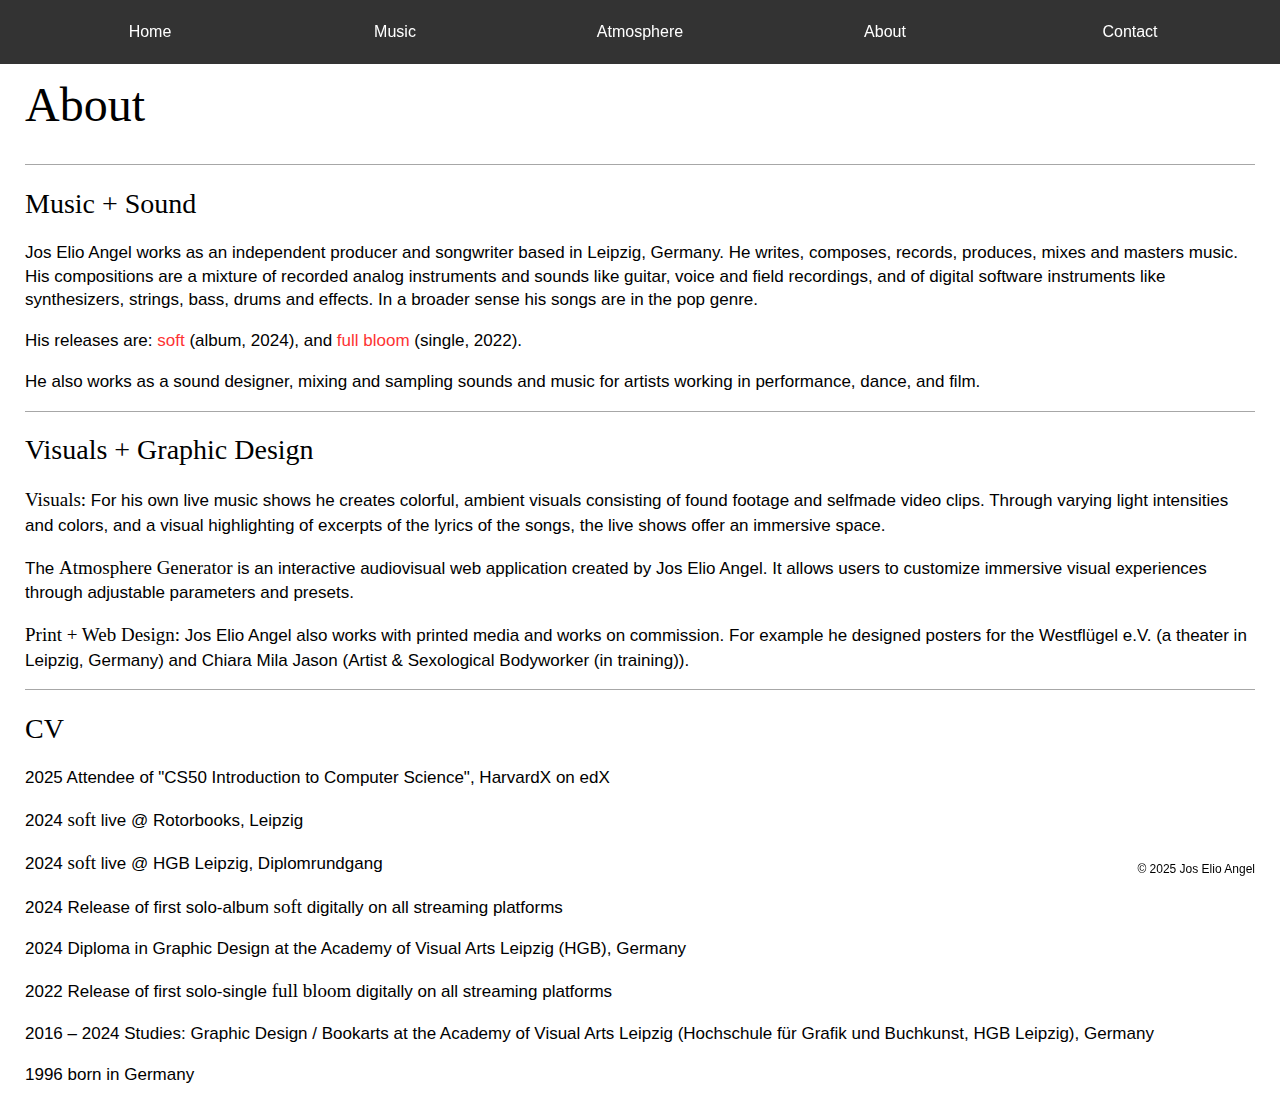
<file: about.html>
<!DOCTYPE html>
<html lang="en">
    <head>
        <meta charset="UTF-8">
        <meta name="viewport" content="width=device-width, initial-scale=1.0">
        <title>About - Jos Elio Angel</title>
        <link rel="stylesheet" href="css/styles.css">
    </head>
    <body>
        <div id="header"></div>

        <main>
            <div class="container">
                <h1>About</h1>

                <hr>
                <div>
                    <h4>Music + Sound</h4>
                    <p>
                        Jos Elio Angel works as an independent producer and songwriter based in Leipzig, Germany. He writes, composes, records, produces, mixes and masters music.
                        His compositions are a mixture of recorded analog instruments and sounds like guitar, voice and field recordings,
                        and of digital software instruments like synthesizers, strings, bass, drums and effects.
                        In a broader sense his songs are in the pop genre.
                    <p>
                        His releases are: <a href="https://joselioangel.bandcamp.com/album/soft" target="blank">soft</a> (album, 2024), and <a href="https://joselioangel.bandcamp.com/track/full-bloom" target="blank">full bloom</a> (single, 2022).
                    </p>
                    <p>
                        He also works as a sound designer, mixing and sampling sounds and music for artists working in performance, dance, and film.
                    </p>
                </div>

                <hr>

                <div>
                    <h4>Visuals + Graphic Design</h4>
                    <p>
                        <em>Visuals:</em>
                        For his own live music shows he creates colorful, ambient visuals consisting of found footage and selfmade video clips.
                        Through varying light intensities and colors, and a visual highlighting of excerpts of the lyrics of the songs,
                        the live shows offer an immersive space.
                    </p>
                    <p>
                        The <em>Atmosphere Generator</em> is an interactive audiovisual web application created by Jos Elio Angel.
                        It allows users to customize immersive visual experiences through adjustable parameters and presets.
                    </p>
                    <p>
                        <em>Print + Web Design:</em>
                        Jos Elio Angel also works with printed media and works on commission.
                        For example he designed posters for the Westflügel e.V. (a theater in Leipzig, Germany) and
                        Chiara Mila Jason (Artist & Sexological Bodyworker (in training)).
                    </p>
                </div>

                <hr>

                <div>
                    <h4>CV</h4>
                    <p>
                        2025 Attendee of "CS50 Introduction to Computer Science", HarvardX on edX
                    </p>
                    <p>
                        2024 <em>soft</em> live @ Rotorbooks, Leipzig
                    </p>
                    <p>
                        2024 <em>soft</em> live @ HGB Leipzig, Diplomrundgang
                    </p>
                    <p>
                        2024 Release of first solo-album <em>soft</em> digitally on all streaming platforms
                    </p>
                    <p>
                        2024 Diploma in Graphic Design at the Academy of Visual Arts Leipzig (HGB), Germany
                    </p>
                    <p>
                        2022 Release of first solo-single <em>full bloom</em> digitally on all streaming platforms
                    </p>
                    <p>
                        2016 – 2024 Studies: Graphic Design / Bookarts at the Academy of Visual Arts Leipzig (Hochschule für Grafik und Buchkunst, HGB Leipzig), Germany
                    </p>
                    <p>
                        1996 born in Germany
                    </p>
                </div>
            </div>
        </main>

        <div id="footer"></div>

        <script src="js/app.js"></script>
    </body>
</html>
</file>
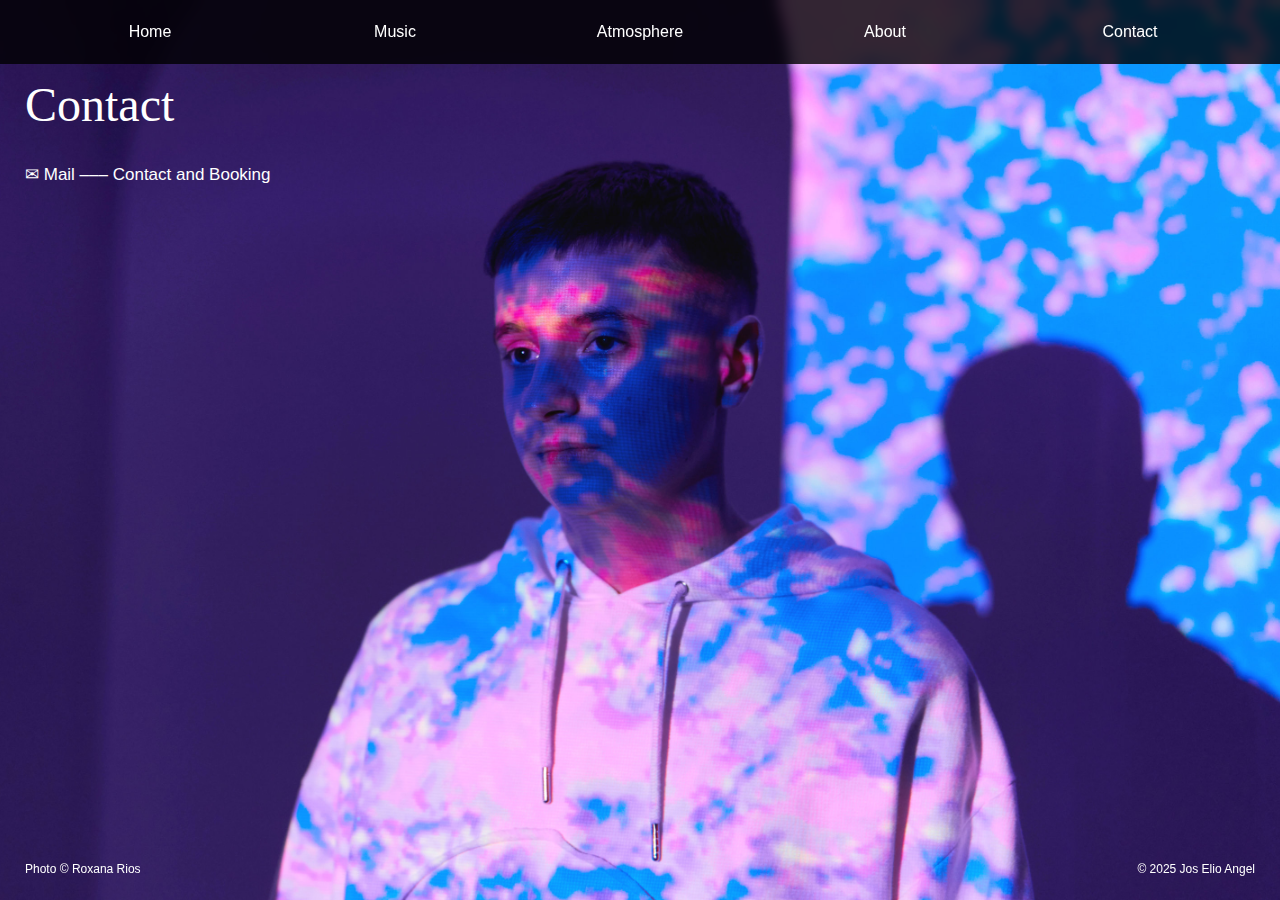
<file: contact.html>
<!DOCTYPE html>
<html lang="en">
    <head>
        <meta charset="UTF-8">
        <meta name="viewport" content="width=device-width, initial-scale=1.0">
        <title>Contact - Jos Elio Angel</title>
        <link rel="stylesheet" href="css/styles.css">
        <style>
            /* Background Image */
            body {
                background: url("assets/photo/JosElioAngel_copyright-RoxanaRios_1.jpg") no-repeat center center fixed;
                -webkit-background-size: cover;
                -moz-background-size: cover;
                -o-background-size: cover;
                background-size: cover;
                color: white;
            }

            a {
                color: white;
            }
        </style>
    </head>
    <body>
        <div id="header"></div>

        <main>
            <div class="container">
                <h1>Contact</h1>
                <a href="mailto:jos-elio-angel@posteo.de">&#9993; Mail ––– Contact and Booking</a>
            </div>

            <p class="photoref">Photo © <a class="shoutout" href="https://roxana-rios.com/" target="blank">Roxana Rios</a></p>         
        </main>

        <div id="footer"></div>

        <script src="js/app.js"></script>
    </body>
</html>
</file>
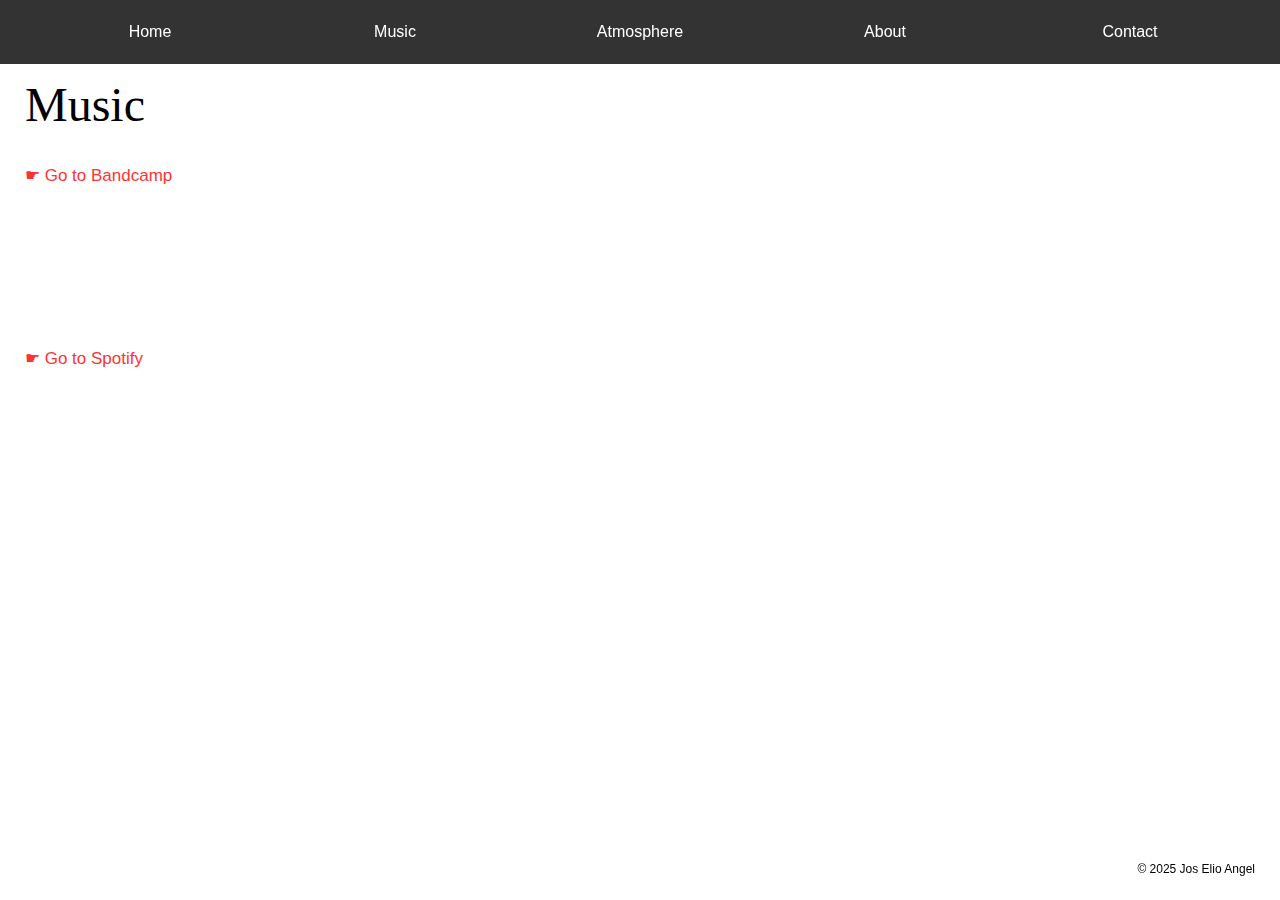
<file: music.html>
<!DOCTYPE html>
<html lang="en">
    <head>
        <meta charset="UTF-8">
        <meta name="viewport" content="width=device-width, initial-scale=1.0">
        <title>Music - Jos Elio Angel</title>
        <link rel="stylesheet" href="css/styles.css">
    </head>
    <body>
        <div id="header"></div>

        <main>
            <div class="container">
                <h1>Music</h1>
                <p><a href="https://joselioangel.bandcamp.com/" target="_blank">&#9755; Go to Bandcamp</a></p>
                <iframe style="border: 0; height: 120px; width: 100%;" src="https://bandcamp.com/EmbeddedPlayer/album=19260831/size=large/bgcol=333333/linkcol=ffffff/tracklist=false/artwork=small/transparent=true/"></iframe>
                <p><a href="https://open.spotify.com/intl-de/artist/54udUZ4xVM5bvIBjMJauqu?si=Mcdc1lNPTRC9PL88ud1a2g" target="_blank">&#9755; Go to Spotify</a></p>
                <iframe data-testid="embed-iframe" style="border-radius:12px; border:0px; width: 100%;" src="https://open.spotify.com/embed/album/1RWSXEzu5qdPhy6TUjVBgA?utm_source=generator" height="352" allowfullscreen="" allow="autoplay; clipboard-write; encrypted-media; fullscreen; picture-in-picture" loading="lazy"></iframe>
            </div>
        </main>

        <div id="footer"></div>

        <script src="js/app.js"></script>
    </body>
</html>
</file>
<file: css/styles.css>
body {
    margin: 0;
    font-family: Arial;
    font-size: 17px;
}

main {
    padding-top: 30px;
}

footer {
    position: fixed;
    bottom: 10px;
    right: 25px;
    font-size: 12px;
}

h1 {
    font-family: "Times New Roman";
    font-weight: normal;
    font-size: 48px;
}

h2 {
    font-family: "Times New Roman";
    font-weight: normal;
    font-size: 40px;
}

h3 {
    font-family: "Times New Roman";
    font-weight: normal;
    font-size: 28px;
}

h4 {
    font-family: "Times New Roman";
    font-weight: normal;
    font-size: 28px;
    line-height: 1px;
    padding-bottom: 0px;
}

a {
    color: rgb(253, 51, 51);
    text-decoration: none;
}

a:hover {
    text-decoration: underline;
}

hr {
    border: 0;
    height: 1px;
    background: #a7a7a7;
}

em {
    font-family: "Times New Roman";
    font-style: normal;
    font-size: 19px;
}

p {
    line-height: 1.4;
}

.bg-video {
    position: fixed;
    right: 0;
    bottom: 0;
    min-width: 100%;
    min-height: 100%;
}

#BtnUnmuteIndex {
    width: 80px;
    font-size: 16px;
    padding: 2px;
    border-radius: 20px;
    border: none;
    background: #ffffff;
    color: black;
    cursor: pointer;
}

#BtnUnmuteIndex:hover {
    background-color: rgb(253, 51, 51);;
    color: rgb(0, 0, 0);
}

.overlay {
    position: fixed;
    top: 50%;
    left: 50%;
    transform: translate(-50%, -50%);
    z-index: 2;
    display: flex;
    flex-direction: column;
    align-items: center;
    color: white;
    text-align: center;
    width: 100%;
    padding: 20px;
}

.photoref {
    position: fixed;
    bottom: 10px;
    margin-left: 25px;
    font-size: 12px;
    color: white;
}

/* Nav Bar */
.nav {
    position: fixed;
    top: 0;
    width: 100%;
    height: 64px;
    background: rgba(0, 0, 0, 0.8);
    backdrop-filter: blur(6px);
    display: flex;
    justify-content: center;
    z-index: 1000;
}

.nav-list {
    display: flex;
    list-style: none;
    padding: 0;
    margin: 0;
    text-align: center;
    align-items: center;
    width: 100%;
    max-width: 1100px;
    justify-content: space-between;
}

.nav-list li {
    width: 120px;
    text-align: center;
}

.nav a {
    position: relative;
    color: white;
    text-decoration: none;
    font-size: 16px;
    padding: 1rem 1rem;
    display: inline-block;
    transform: scale(1);
}

.nav a:hover {
    font-family: "Times New Roman", serif;
    transform: scale(1.25);
}

/* Nav Toggle Button for Mobile */
.nav-toggle {
    display: none;
    background: none;
    border: none;
    color: white;
    font-size: 24px;
    cursor: pointer;
}

@media (max-width: 768px) {
    .nav {
        justify-content: space-between;
        padding: 0 1rem;
    }

    .nav-toggle {
        display: block;
    }

    .nav-list {
        display: none;
        position: absolute;
        top: 64px;
        width: 100%;
        left: 0;
        flex-direction: column;
        background: rgba(0, 0, 0, 0.8);
        backdrop-filter: blur(6px);
    }

    .nav-list.open {
        display: flex;
    }
}

/* Info Window Atmosphere.html*/
.modal {
  position: fixed;
  inset: 0;
  background: rgba(0, 0, 0, 0.6);
  display: flex;
  align-items: center;
  justify-content: center;
  z-index: 100;
}

.modal-content {
  position: relative;
  background: #111;
  color: white;
  padding: 2rem;
  max-width: 400px;
  text-align: center;
  border-radius: 8px;
}

#close-modal {
  position: absolute;
  top: 0.5rem;
  right: 0.75rem;
  background: none;
  border: none;
  color: white;
  font-size: 1.5rem;
  cursor: pointer;
}

/* Visual Atmosphere Controls */
#fullscreen-exit-btn {
    position: fixed;
    top: 20px;
    left: 15px;
    z-index: 9999;
    background-color: transparent;
    color: white;
    border: none;
    font-size: 24px;
    padding: 5px 8px;
    cursor: pointer;
    display: none;
}

#visual-container {
    width: 100%;
    height: 70vh;
    overflow: hidden;
}

#visual-container video {
    width: 100%;
    height: 100%;
    object-fit: cover;
}

#visual-container:fullscreen {
    width: 100%;
    height: 100%;
    cursor: none;
}

label {
    display: block;
    margin: 1rem 0;
    color: white;
    font-family: Arial;
}

.container {
    padding: 15px 25px 15px;
}

.controls {
    max-width: 600px;
    margin: 2rem auto;
    padding: 1rem;
}

.controls label {
    display: block;
    margin-bottom: 1rem;
    font-size: 1rem;
}

.controls input[type="range"] {
    width: 100%;
    cursor: pointer;
}

.controls button {
    background: transparent;
    color: white;
    font-size: 16px;
    border: 1px solid #555;
    border-radius: 20px;
    padding: 12px;
    margin-right: 0.5rem;
    cursor: pointer;
}
</file>
